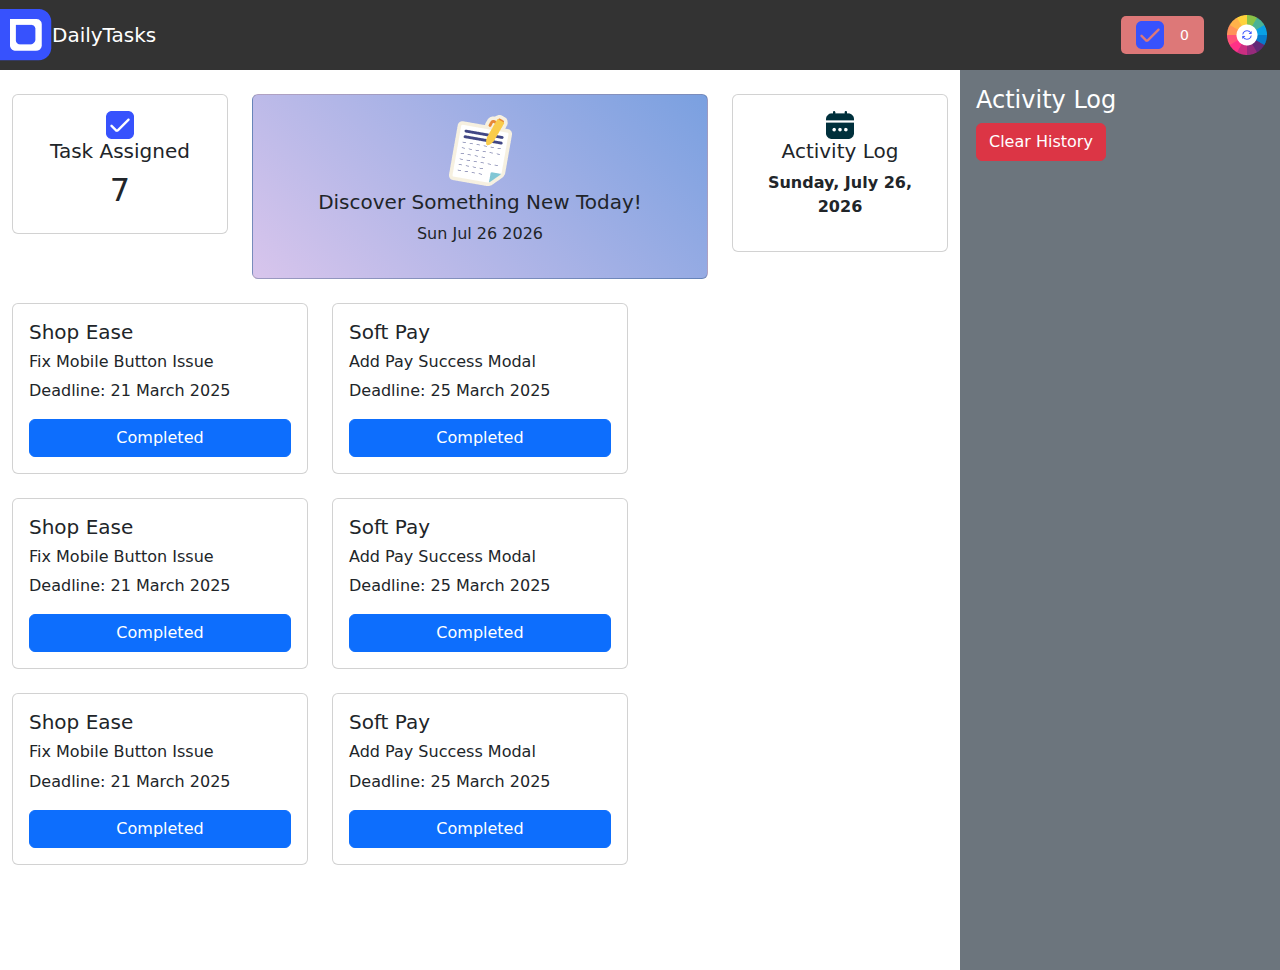
<file: index.html>
<!DOCTYPE html>
<html lang="en">

<head>
    <meta charset="UTF-8">
    <meta name="viewport" content="width=device-width, initial-scale=1.0">
    <title>DailyTasks Nav</title>
    <link rel="stylesheet" href="styles.css">
    <link href="https://cdn.jsdelivr.net/npm/bootstrap@5.3.0/dist/css/bootstrap.min.css" rel="stylesheet">


</head>

<body>

    <!-- NavBar -->
    <nav class="navbar">
        <div class="nav-left">
            <img src="Asset/logo.png" alt="">
            <span>DailyTasks</span>
        </div>
        <div class="nav-right">
            <div class="notification gap-3 ">
                <img src="Asset/checkbox.png" alt=""> <span id="taskCount1">0</span>
            </div>
            <button class="btn" onclick="changeBackground()"><img src="Asset/theme-btn.png" alt=""></button>
        </div>
    </nav>



    <!-- Main Content -->
    <div class="container-fluid">
        <div class="row">
            <div class="col-md-9 mt-4">

                <div class="row">
                    <div class="col-md-3">
      
                        <div class="card text-center p-3 display-flex">
                            <div>
                                <img src="Asset/checkbox.png" alt="">
                            </div>
                            <div>
                            <h5>Task Assigned</h5>
                            <h2 id="taskCount2">7</h2>
                        </div>
                        </div>
                    </div>
                    <div class="col-md-6">
                        <a href="qa.html" style="text-decoration: none;">
                            <div class="card p-3 text-center gradient-bg display-flex">
                                <div>
                                    <img src="Asset/board.png" alt="">
                                </div>

                                <div>
                                    <h5>Discover Something New Today!</h5>
                                    <p id="currentDate"></p>
                                </div>
                            </div>
                        </a>
                    </div>
                    <div class="col-md-3">
                        <div class="card text-center p-3">
                            <div>
                                <img src="Asset/calender.png" alt="">
                            </div>
                            <div>
                            <h5>Activity Log</h5>
                            <p id="logDate" class="fw-bold"></p>
                        </div>
                        </div>
                    </div>
                </div>

                <div class="row mt-4" id="taskList">
                    <div class="col-md-4">
                        <div class="card p-3">
                            <h5>Shop Ease</h5>
                            <h6>Fix Mobile Button Issue</h6>
                            <p>Deadline: 21 March 2025</p>
                            <button class="btn btn-primary"
                                onclick="completeTask(this, 'Fix Mobile Button Issue')">Completed</button>
                        </div>
                    </div>
                    <div class="col-md-4">
                        <div class="card p-3">
                            <h5>Soft Pay</h5>
                            <h6>Add Pay Success Modal</h6>
                            <p>Deadline: 25 March 2025</p>
                            <button class="btn btn-primary"
                                onclick="completeTask(this, 'Add Pay Success Modal')">Completed</button>
                        </div>
                    </div>
                </div>
                <div class="row mt-4" id="taskList">
                    <div class="col-md-4">
                        <div class="card p-3">
                            <h5>Shop Ease</h5>
                            <h6>Fix Mobile Button Issue</h6>
                            <p>Deadline: 21 March 2025</p>
                            <button class="btn btn-primary"
                                onclick="completeTask(this, 'Fix Mobile Button Issue')">Completed</button>
                        </div>
                    </div>
                    <div class="col-md-4">
                        <div class="card p-3">
                            <h5>Soft Pay</h5>
                            <h6>Add Pay Success Modal</h6>
                            <p>Deadline: 25 March 2025</p>
                            <button class="btn btn-primary"
                                onclick="completeTask(this, 'Add Pay Success Modal')">Completed</button>
                        </div>
                    </div>
                </div>
                <div class="row mt-4" id="taskList">
                    <div class="col-md-4">
                        <div class="card p-3">
                            <h5>Shop Ease</h5>
                            <h6>Fix Mobile Button Issue</h6>
                            <p>Deadline: 21 March 2025</p>
                            <button class="btn btn-primary"
                                onclick="completeTask(this, 'Fix Mobile Button Issue')">Completed</button>
                        </div>
                    </div>
                    <div class="col-md-4">
                        <div class="card p-3">
                            <h5>Soft Pay</h5>
                            <h6>Add Pay Success Modal</h6>
                            <p>Deadline: 25 March 2025</p>
                            <button class="btn btn-primary"
                                onclick="completeTask(this, 'Add Pay Success Modal')">Completed</button>
                        </div>
                    </div>
                </div>
            </div>

            <div class="col-md-3 bg-secondary text-white full-height p-3 ">
                <h4>Activity Log</h4>
                <button class="btn btn-danger mb-3" onclick="clearHistory()">Clear History</button>
                <ul id="taskHistory" class="list-group text-dark"></ul>
            </div>
        </div>
    </div>


    <script src="script.js"></script>
    <script src="https://cdn.jsdelivr.net/npm/bootstrap@5.3.0/dist/js/bootstrap.bundle.min.js"></script>
</body>

</html>
</file>
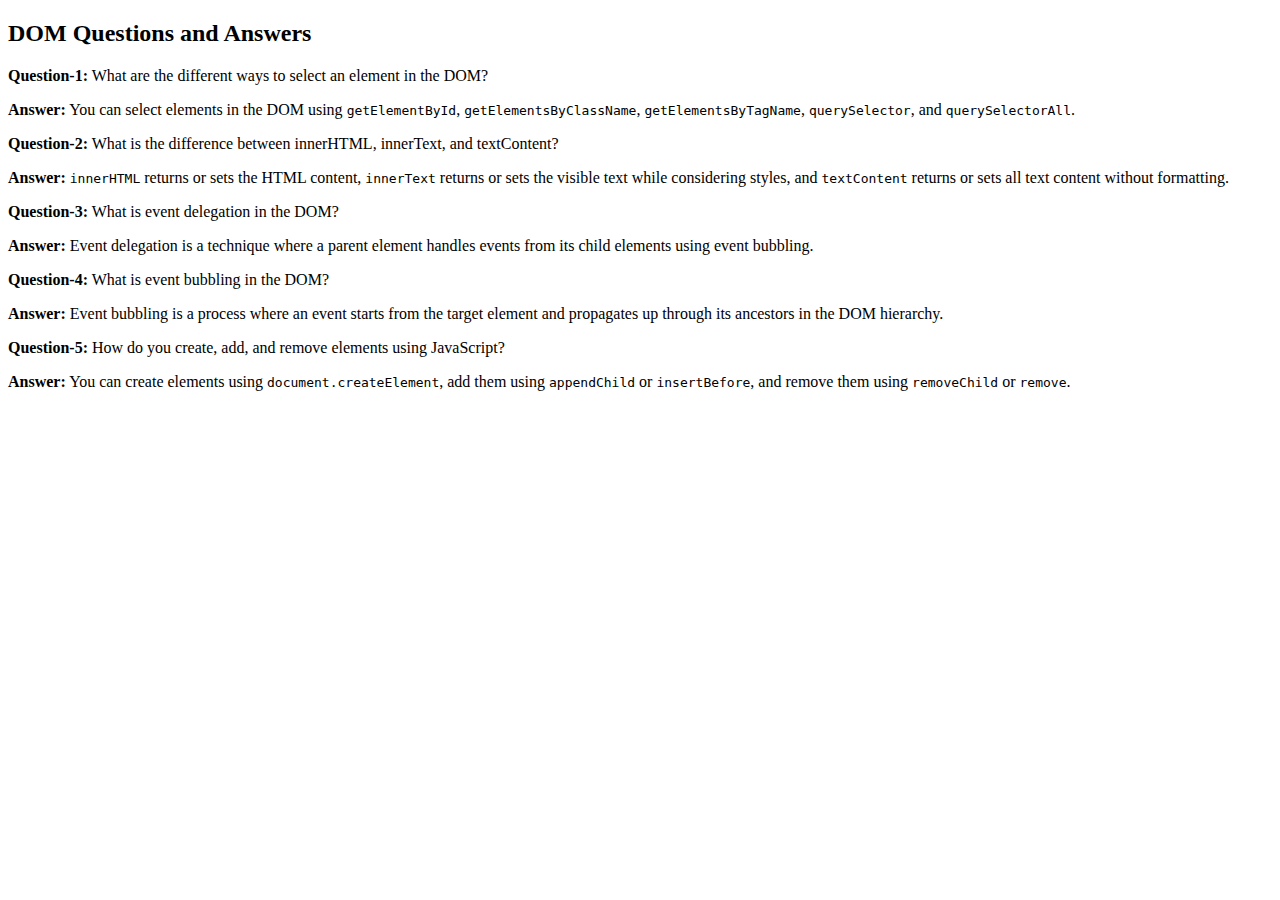
<file: qa.html>
<!DOCTYPE html>
<html lang="en">
<head>
    <meta charset="UTF-8">
    <meta name="viewport" content="width=device-width, initial-scale=1.0">
    <title>DOM Questions and Answers</title>
</head>
<body>

    <h2>DOM Questions and Answers</h2>

    <p><strong>Question-1:</strong> What are the different ways to select an element in the DOM?</p>
    <p><strong>Answer:</strong> You can select elements in the DOM using <code>getElementById</code>, <code>getElementsByClassName</code>, <code>getElementsByTagName</code>, <code>querySelector</code>, and <code>querySelectorAll</code>.</p>

    <p><strong>Question-2:</strong> What is the difference between innerHTML, innerText, and textContent?</p>
    <p><strong>Answer:</strong> <code>innerHTML</code> returns or sets the HTML content, <code>innerText</code> returns or sets the visible text while considering styles, and <code>textContent</code> returns or sets all text content without formatting.</p>

    <p><strong>Question-3:</strong> What is event delegation in the DOM?</p>
    <p><strong>Answer:</strong> Event delegation is a technique where a parent element handles events from its child elements using event bubbling.</p>

    <p><strong>Question-4:</strong> What is event bubbling in the DOM?</p>
    <p><strong>Answer:</strong> Event bubbling is a process where an event starts from the target element and propagates up through its ancestors in the DOM hierarchy.</p>

    <p><strong>Question-5:</strong> How do you create, add, and remove elements using JavaScript?</p>
    <p><strong>Answer:</strong> You can create elements using <code>document.createElement</code>, add them using <code>appendChild</code> or <code>insertBefore</code>, and remove them using <code>removeChild</code> or <code>remove</code>.</p>

</body>
</html>
</file>
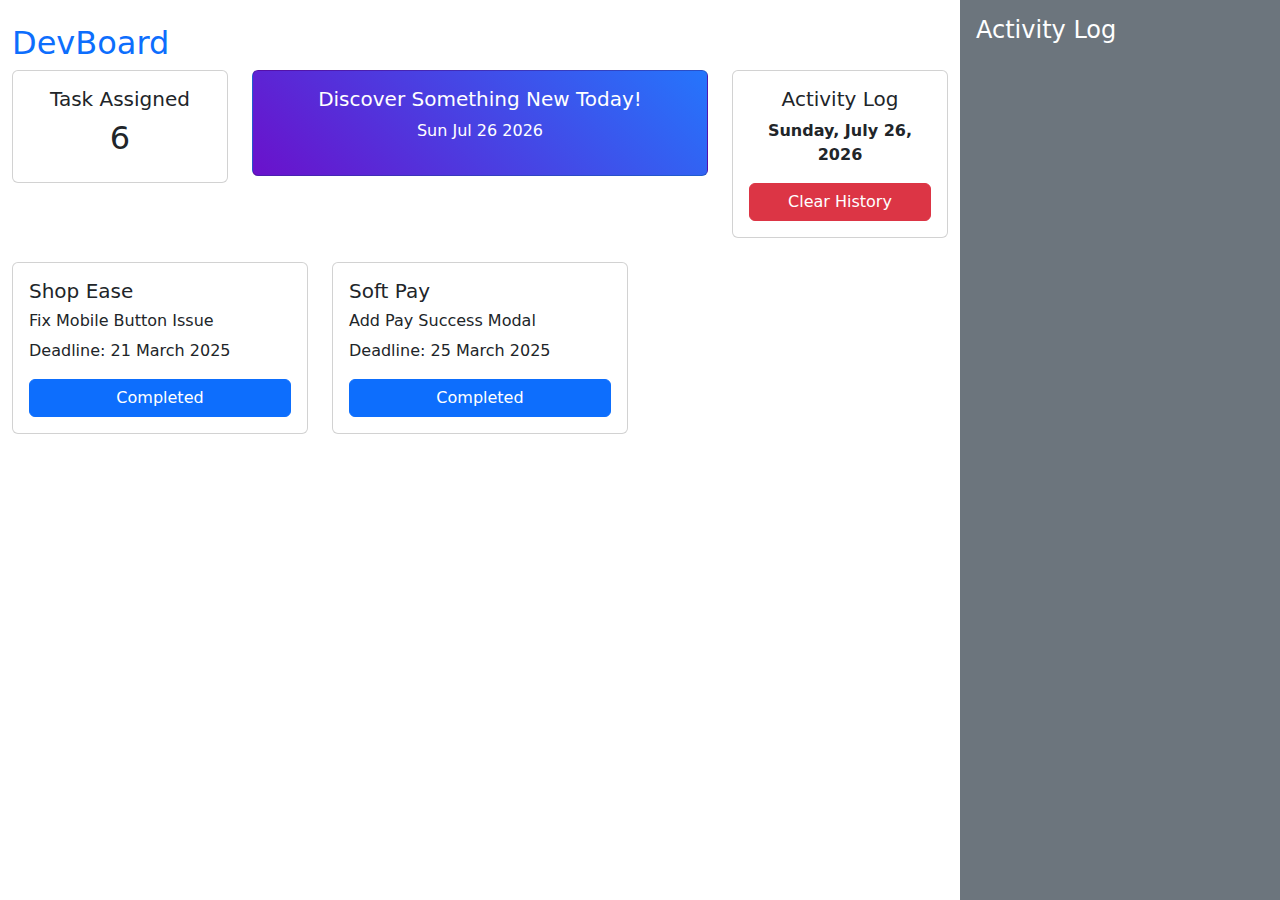
<file: text.html>
<!DOCTYPE html>
<html lang="en">
<head>
    <meta charset="UTF-8">
    <meta name="viewport" content="width=device-width, initial-scale=1.0">
    <title>Task Dashboard</title>
    <link href="https://cdn.jsdelivr.net/npm/bootstrap@5.3.0/dist/css/bootstrap.min.css" rel="stylesheet">
    <style>
        .full-height {
            height: 100vh;
            overflow-y: auto;
        }
        .gradient-bg {
            background: linear-gradient(45deg, #6a11cb, #2575fc);
            color: white;
        }
    </style>
</head>
<body>
    <div class="container-fluid">
        <div class="row">
            <div class="col-md-9 mt-4">
                <h2 class="text-primary">DevBoard</h2>
                <div class="row">
                    <div class="col-md-3">
                        <div class="card text-center p-3">
                            <h5>Task Assigned</h5>
                            <h2 id="taskCount">6</h2>
                        </div>
                    </div>
                    <div class="col-md-6">
                        <div class="card p-3 text-center gradient-bg">
                            <h5>Discover Something New Today!</h5>
                            <p id="currentDate"></p>
                        </div>
                    </div>
                    <div class="col-md-3">
                        <div class="card text-center p-3">
                            <h5>Activity Log</h5>
                            <p id="logDate" class="fw-bold"></p>
                            <button class="btn btn-danger" onclick="clearHistory()">Clear History</button>
                        </div>
                    </div>
                </div>
                
                <div class="row mt-4" id="taskList">
                    <div class="col-md-4">
                        <div class="card p-3">
                            <h5>Shop Ease</h5>
                            <h6>Fix Mobile Button Issue</h6>
                            <p>Deadline: 21 March 2025</p>
                            <button class="btn btn-primary" onclick="completeTask(this, 'Fix Mobile Button Issue')">Completed</button>
                        </div>
                    </div>
                    <div class="col-md-4">
                        <div class="card p-3">
                            <h5>Soft Pay</h5>
                            <h6>Add Pay Success Modal</h6>
                            <p>Deadline: 25 March 2025</p>
                            <button class="btn btn-primary" onclick="completeTask(this, 'Add Pay Success Modal')">Completed</button>
                        </div>
                    </div>
                </div>
            </div>
            
            <div class="col-md-3 bg-secondary text-white full-height p-3">
                <h4>Activity Log</h4>
                <ul id="taskHistory" class="list-group text-dark"></ul>
            </div>
        </div>
    </div>

    <script>
        document.getElementById("currentDate").innerText = new Date().toDateString();
        document.getElementById("logDate").innerText = new Date().toLocaleDateString("en-US", { weekday: 'long', year: 'numeric', month: 'long', day: 'numeric' });
        
        function completeTask(button, taskName) {
            button.disabled = true;
            button.innerText = "Completed";
            
            let taskCount = document.getElementById("taskCount");
            taskCount.innerText = parseInt(taskCount.innerText) + 1;
            
            let history = document.getElementById("taskHistory");
            let li = document.createElement("li");
            li.classList.add("list-group-item");
            li.innerText = `Task Completed: ${taskName} at ${new Date().toLocaleTimeString()}`;
            history.appendChild(li);
        }
        
        function clearHistory() {
            document.getElementById("taskHistory").innerHTML = "";
        }
    </script>

    <script src="https://cdn.jsdelivr.net/npm/bootstrap@5.3.0/dist/js/bootstrap.bundle.min.js"></script>
</body>
</html>
</file>
<file: styles.css>
body {
    font-family: Arial, sans-serif;
    margin: 0;
    padding: 0;
    transition: background-color 0.3s;
}
.navbar {
    display: flex;
    justify-content: space-between;
    align-items: center;
    padding: 10px 20px;
    background-color: #333;
    color: white;
}
.nav-left {
    display: flex;
    align-items: center;
    font-size: 20px;
}
.nav-left i {
    margin-right: 8px;
}
.nav-right {
    display: flex;
    align-items: center;
}
.notification {
    display: flex;
    align-items: center;
    background: rgb(221, 120, 120);
    color: white;
    padding: 5px 15px;
    border-radius: 5px;
    font-size: 14px;
    margin-right: 10px;
}
.btn {
    padding: 8px 12px;
    background-color: #333;
    border: none;
    color: white;
    font-size: 14px;
    cursor: pointer;
    border-radius: 5px;
}

/* Main Section */
.full-height {
    height: 100vh;
    overflow-y: auto;
}
.gradient-bg {
    background: linear-gradient(45deg, #d8c5ec, #7aa0e0);
    color: rgb(13, 252, 240);
}
</file>
